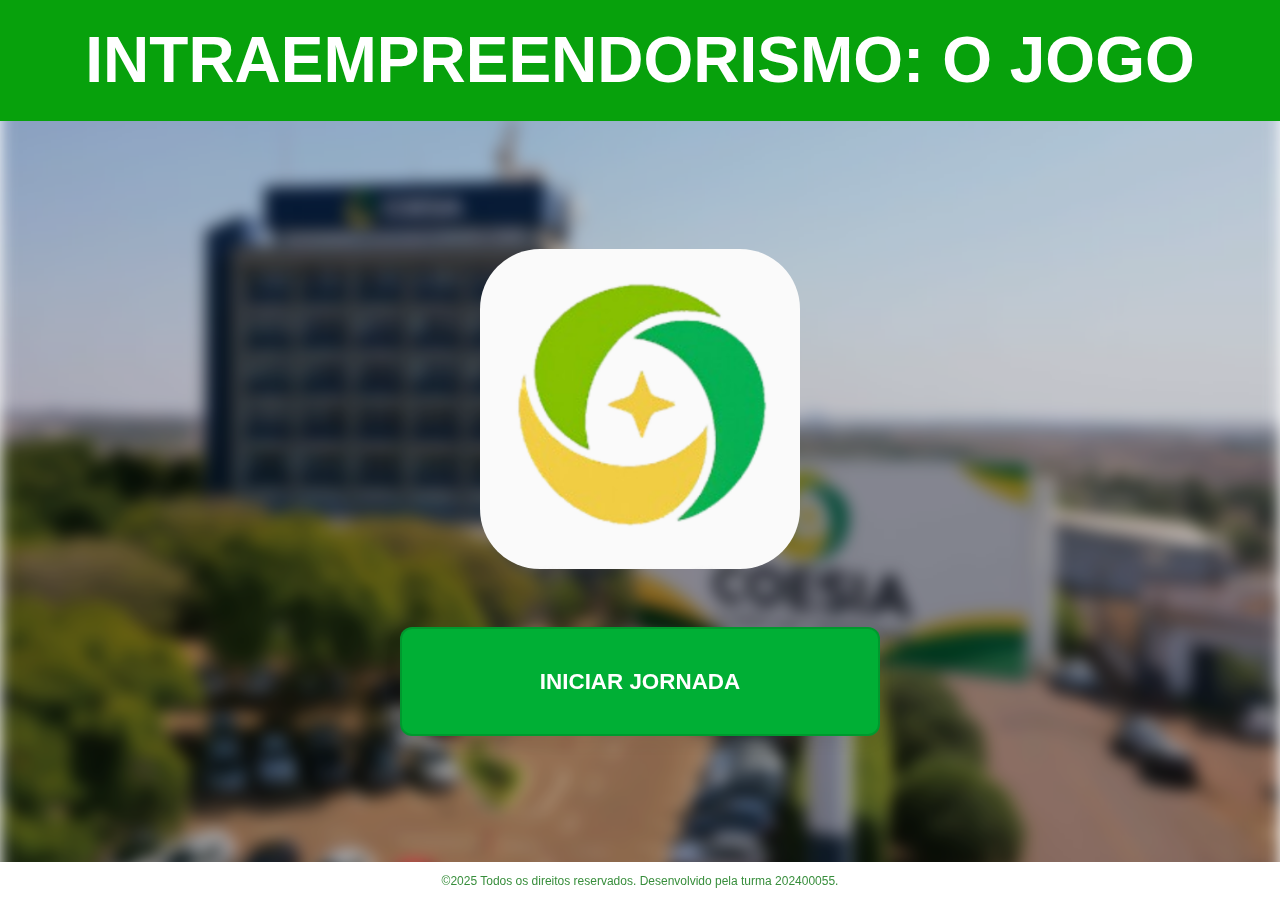
<file: index.html>
<!DOCTYPE html>
<html lang="pt-BR">
<head>
    <meta charset="UTF-8">
    <meta name="viewport" content="width=device-width, initial-scale=1.0, maximum-scale=1.0, user-scalable=no">
    <title>INÍCIO</title>
    <style>
        * {
            box-sizing: border-box;
            margin: 0;
            padding: 0;
        }
        
        body {
            font-family: Verdana, Geneva, Tahoma, sans-serif;
            background-color: #ffffff;
            color: #000000;
            display: flex;
            flex-direction: column;
            min-height: 100vh;
            overflow-x: hidden;
            padding: 0;
            margin: 0;
            width: 100%;
        }
        
        header {
            background-color: #07a10c; 
            color: white;
            padding: 15px 0;
            text-align: center;
            font-size: clamp(18px, 5vw, 32px); /* Título responsivo */
            font-weight: bold;
            width: 100%;
        }
        
        main {
            position: relative;
            display: flex;
            flex-direction: column;
            justify-content: center; /* centraliza verticalmente */
            align-items: center;     /* centraliza horizontalmente */
            text-align: center;
            flex: 1;
            padding: 20px;
            width: 100%;
        }
        
        main::before {
            content: "";
            position: fixed;
            top: 0;
            left: 0;
            width: 100%;
            height: 100%; 
            background-image: url('fundo.jpg'); 
            background-size: cover;
            background-position: center;
            filter: blur(8px) brightness(85%); 
            z-index: -1;
        }
        
        .logo-container {
            display: flex;
            justify-content: center;
            align-items: center;
            margin: 20px 0;
            width: 100%;
        }
        
        .logo-container img {
            border-radius: 60px;
            max-width: min(60%, 300px); /* Não ultrapassará 300px, mas em telas pequenas será 60% */
            height: auto;
            width: auto;
        }
        
        .buttons-row {
            display: flex;
            justify-content: center;
            width: 100%;
            z-index: 1;
            margin-top: 20px;
        }

        /* garante que o container do botão ocupe a largura disponível e centralize seu conteúdo */
        .button-container3 {
            display: flex;
            justify-content: center;
            align-items: center;
            width: 100%;
            max-width: 900px; /* evita que o botão fique enorme em telas super largas */
            margin: 0 auto;
            padding: 0 16px;
        }
        
        /* botão agora usa clamp para escalar entre tamanhos */
        .button-container3 button {
            width: clamp(260px, 18vw, 420px); /* aumenta em desktops, reduz em mobiles */
            height: clamp(72px, 7.5vw, 110px);
            padding: 0 18px;
            font-size: clamp(1.1rem, 2vw, 1.6rem);
            font-family: Verdana, Geneva, Tahoma, sans-serif;
            color: #ffffff;
            background-color: #00af35;
            border: 2px solid rgba(0,0,0,0.12);
            border-radius: 12px;
            cursor: pointer;
            transition: all 0.15s ease;
            box-shadow: 0 6px 18px rgba(0,0,0,0.06);
            display: inline-flex;
            justify-content: center;
            align-items: center;
        }
        
        .button-container3 button a {
            text-decoration: none;
            color: inherit; 
            display: flex;
            justify-content: center;
            align-items: center;
            width: 100%;
            height: 100%;
            font-weight: bold;
        }
        
        .button-container3 button:hover {
            background-color: #00b30f;
            border-color: rgba(46,112,49,0.22);
            transform: scale(1.04);
        }
        
        footer {
            background-color: #ffffff;
            color: #388e3c; 
            text-align: center;
            padding: 12px 5px;
            font-size: 12px;
            width: 100%;
        }
        
        /* Responsividade para dispositivos móveis */
        @media (max-width: 768px) {
            header {
                font-size: clamp(16px, 6vw, 24px);
                padding: 12px 0;
            }
            
            .logo-container img {
                max-width: 70%;
            }
            
            .button-container3 button {
                width: clamp(220px, 40vw, 300px);
                height: 70px;
                font-size: 1.1rem;
            }
        }
        
        @media (max-width: 480px) {
            header {
                font-size: clamp(14px, 7vw, 20px);
                padding: 10px 0;
            }
            
            .logo-container img {
                max-width: 80%;
            }
            
            .button-container3 button {
                width: clamp(200px, 70vw, 260px);
                height: 60px;
                font-size: 1rem;
            }
            
            footer {
                font-size: 11px;
                padding: 10px 5px;
            }
        }

        /* ajuste opcional para telas grandes — garante presença visual mais forte em desktop */
        @media (min-width: 1200px) {
            .button-container3 button {
                width: 420px;
                height: 110px;
                font-size: 1.6rem;
            }
        }
        /* remove overflow horizontal indesejado em mobile/desktop */
html, body {
  max-width: 100vw;
  overflow-x: hidden;
  box-sizing: border-box;
}

/* garante que o título quebre e não force largura além da viewport */
header h1 {
  margin: 0;
  padding: 12px 6vw;           /* mantém o header com um padding responsivo */
  word-break: break-word;
  white-space: normal;
  line-height: 1.05;
}

/* centraliza o logo de forma confiável */
.logo-container {
  display: flex;
  justify-content: center;
  align-items: center;
  margin: 20px 0;
  padding: 0 6vw;
  width: 100%;
}
.logo-container img {
  display: block;
  margin: 0 auto;
  max-width: min(70%, 320px); /* controla tamanho sem extrapolar */
  height: auto;
}

/* container do botão: ocupa largura total, com padding responsivo */
.button-container3 {
  display: flex;
  justify-content: center;
  align-items: center;
  width: 100%;
  padding: 0 6vw;        /* garante folga igual dos dois lados */
  margin: 18px auto;
  max-width: 900px;
  box-sizing: border-box;
}

/* botão agora preenche o container até um máximo — evita sobras laterais estranhas */
.button-container3 button {
  width: 100%;
  max-width: clamp(260px, 42vw, 480px); /* em telas grandes fica maior, em pequenas encolhe */
  height: clamp(64px, 8.5vw, 110px);
  padding: 0 18px;
  font-size: clamp(1rem, 2vw, 1.4rem);
  display: inline-flex;
  justify-content: center;
  align-items: center;
}

/* footer: garante largura total e padding responsivo */
footer {
  width: 100%;
  box-sizing: border-box;
  padding: 12px 6vw;
}

/* se for necessário evitar que o fundo fixo cause scroll estranho, troque fixed por absolute */
/* main::before {
   position: absolute;  <-- descomente essa linha e comente a "position: fixed" original se notar barras de rolagem indesejadas
} */

/* pequenos ajustes para telas muito pequenas */
@media (max-width: 480px) {
  .button-container3 { padding: 0 4vw; }
  header h1 { padding: 10px 4vw; font-size: clamp(14px, 7vw, 20px); }
}

    </style>
</head>
<body>
    <header>
        <h1>INTRAEMPREENDORISMO: O JOGO</h1>
    </header>
    <main>
        <div class="logo-container">
            <img src="imgs/intro/logo.png" alt="Imagem Inicial">
        </div>
        <div class="buttons-row">
            <div class="button-container3">
                <button><a href="intro.html">INICIAR JORNADA</a></button>
            </div>
        </div>
    </main>
    <footer>
        <p>&copy;2025 Todos os direitos reservados. Desenvolvido pela turma 202400055.</p>
    </footer>
</body>
</html>
</file>
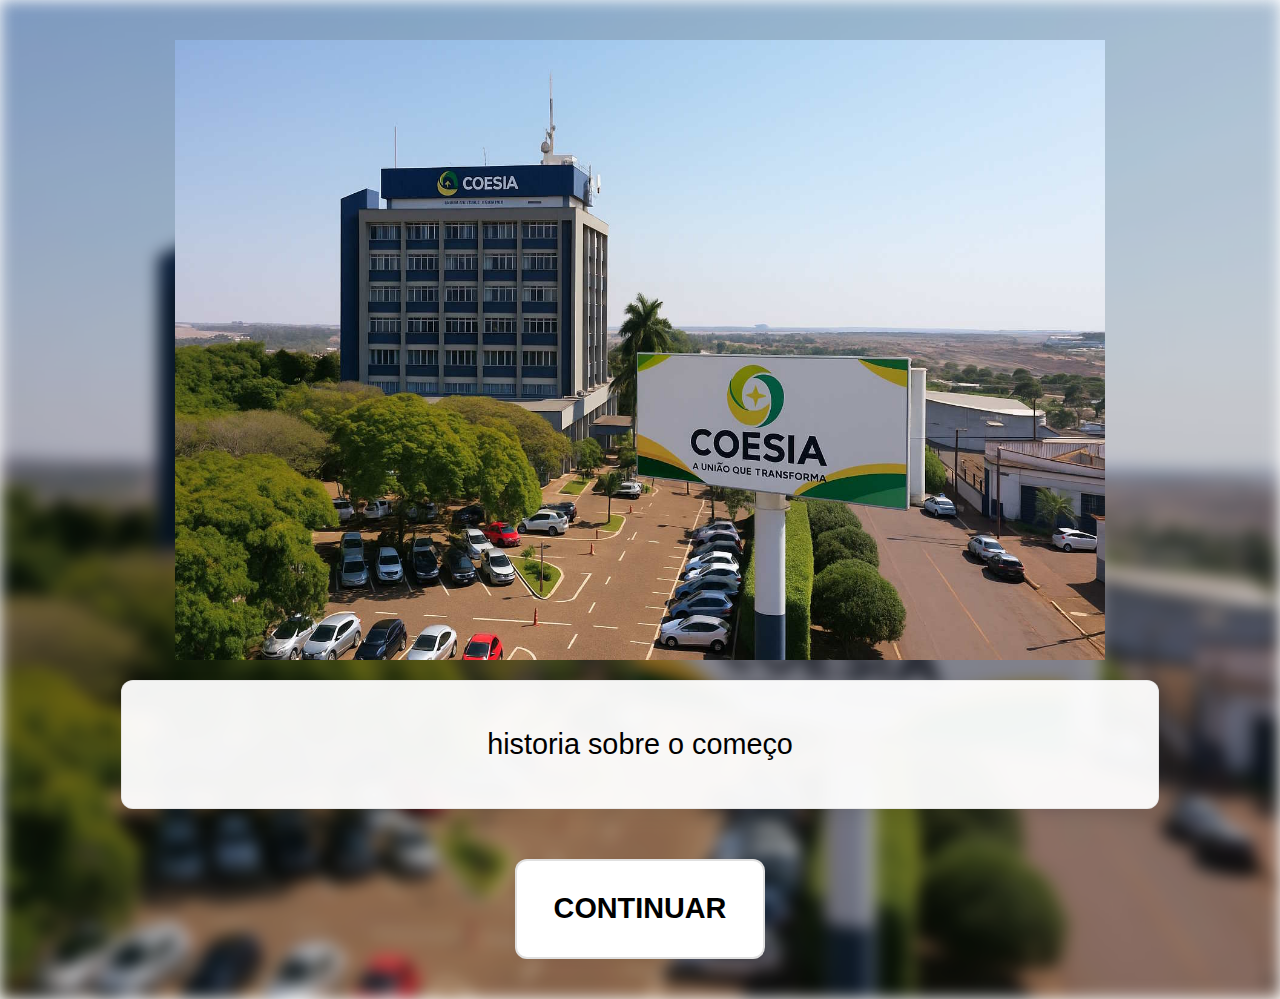
<file: intro.html>
<!DOCTYPE html>
<html lang="pt-BR">
<head>
    <meta charset="UTF-8">
    <meta name="viewport" content="width=device-width, initial-scale=1.0">
    <title>INTRO</title>
    <link rel="stylesheet" href="style.css">
</head>
<body>
    <main>

        <div style="text-align: center;">
            <img src="fundo.jpg" alt="ok" height="70%" width="75%">
        </div>


        <div class="baloon">
            <p style="font-size: 120%;">historia sobre o começo</b></p>
        </div>

  
        <div class="buttons-row">
            <div class="button-container2">
             <button style="font-size: 180%;" onclick="window.location.href='intro2.html'"><b>CONTINUAR</b></button>
            </div>
        </div>


    </main>
</body>
</html>
</file>
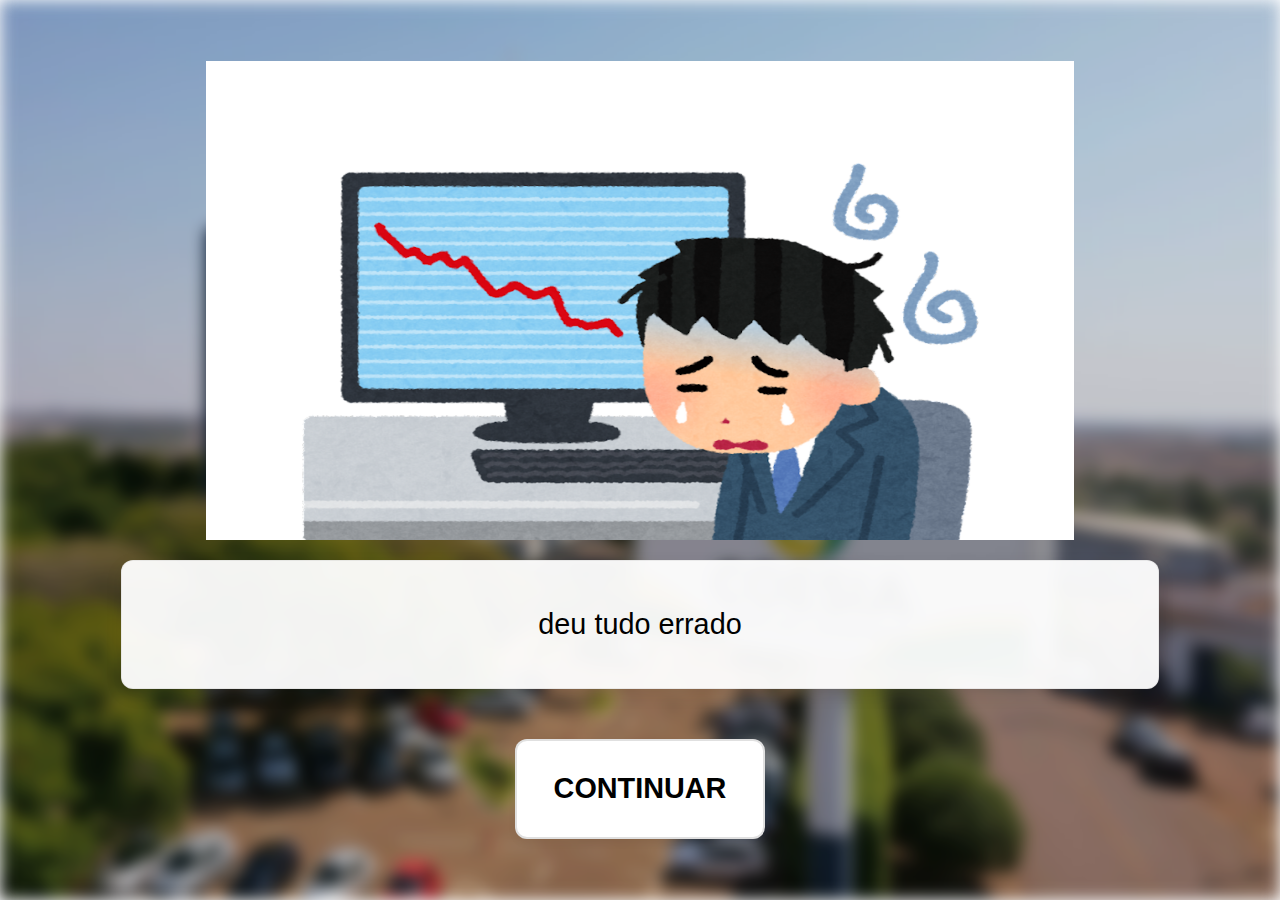
<file: intro2.html>
<!DOCTYPE html>
<html lang="pt-BR">
<head>
    <meta charset="UTF-8">
    <meta name="viewport" content="width=device-width, initial-scale=1.0">
    <title>INTRO</title>
    <link rel="stylesheet" href="style.css">
</head>
<body>
    <main>
     
        <div style="text-align: center;">
            <img src="imgs/intro/intro2.png" alt="sigma" height="70%" width="70%">
        </div>

       
        <div class="baloon">
            <p style="font-size: 120%;">deu tudo errado</p>
        </div>

      
        <div class="buttons-row">
                <div class="button-container2">
                <button style="font-size: 180%;" onclick="window.location.href='pag1.html'"><b>CONTINUAR</b></button>
                </div>
        </div>


    </main>
</body>
</html>
</file>
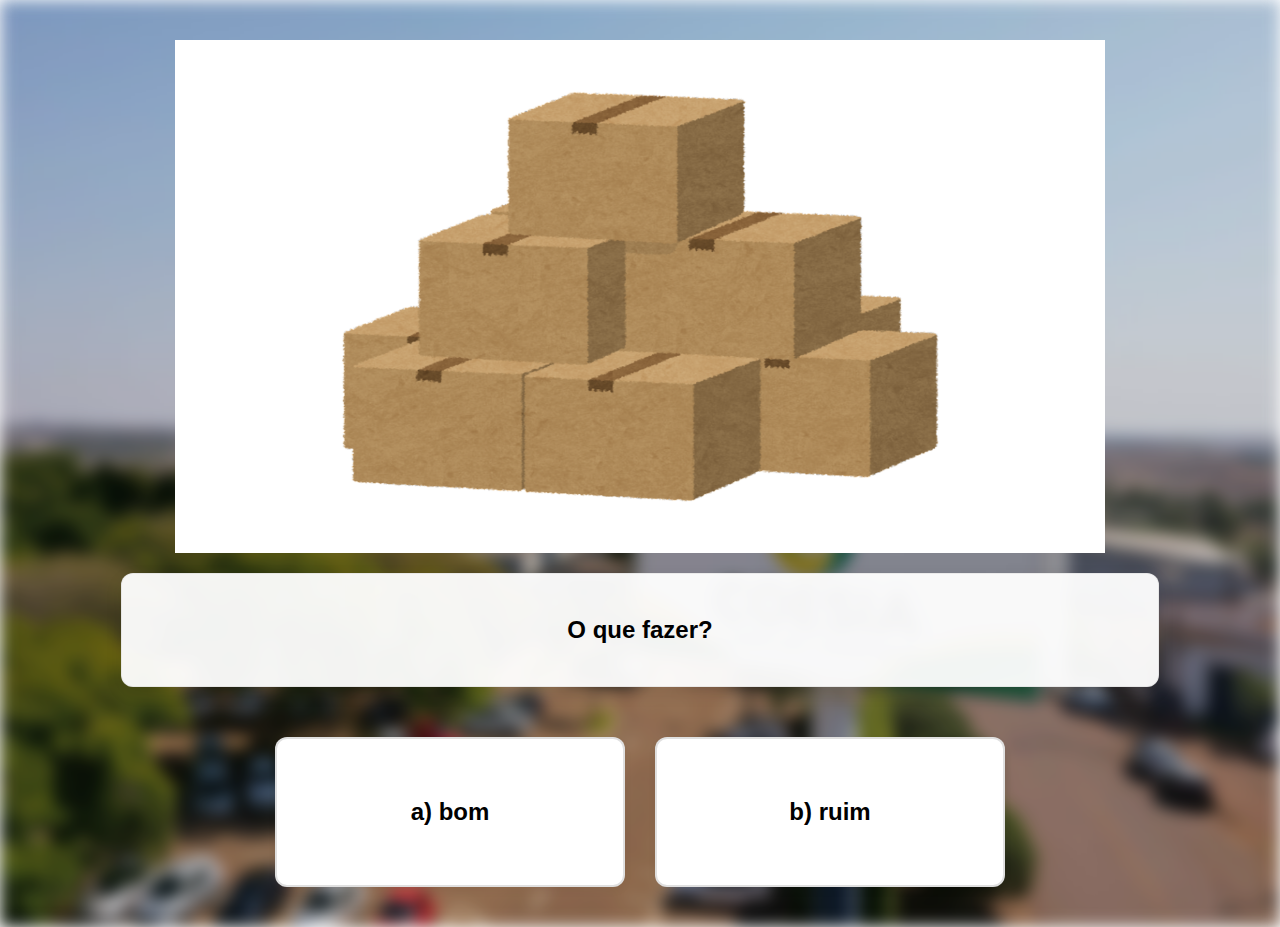
<file: pag1.html>
<!DOCTYPE html>
<html lang="pt-BR">
<head>
    <meta charset="UTF-8">
    <meta name="viewport" content="width=device-width, initial-scale=1.0">
    <title>PROBLEMA 1</title>
    <link rel="stylesheet" href="style.css">
</head>
<body>
    <main>
        <div style="text-align: center;">
            <img src="imgs/problemas/pb1.png" alt="desafio" height="70%" width="75%">
        </div>
        <div class="baloon">
            <p><b>O que fazer?</b></p>
        </div>

        <div class="buttons-row">
            <div class="button-container">
                <button><a href="rotas/bom/pag2b.html">a) bom</a></button>
            </div>
            <div class="button-container">
                <button><a href="rotas/ruim/pag1r.html">b) ruim</a></button>
            </div>
        </div>
    </main>
</body>
</html>
</file>
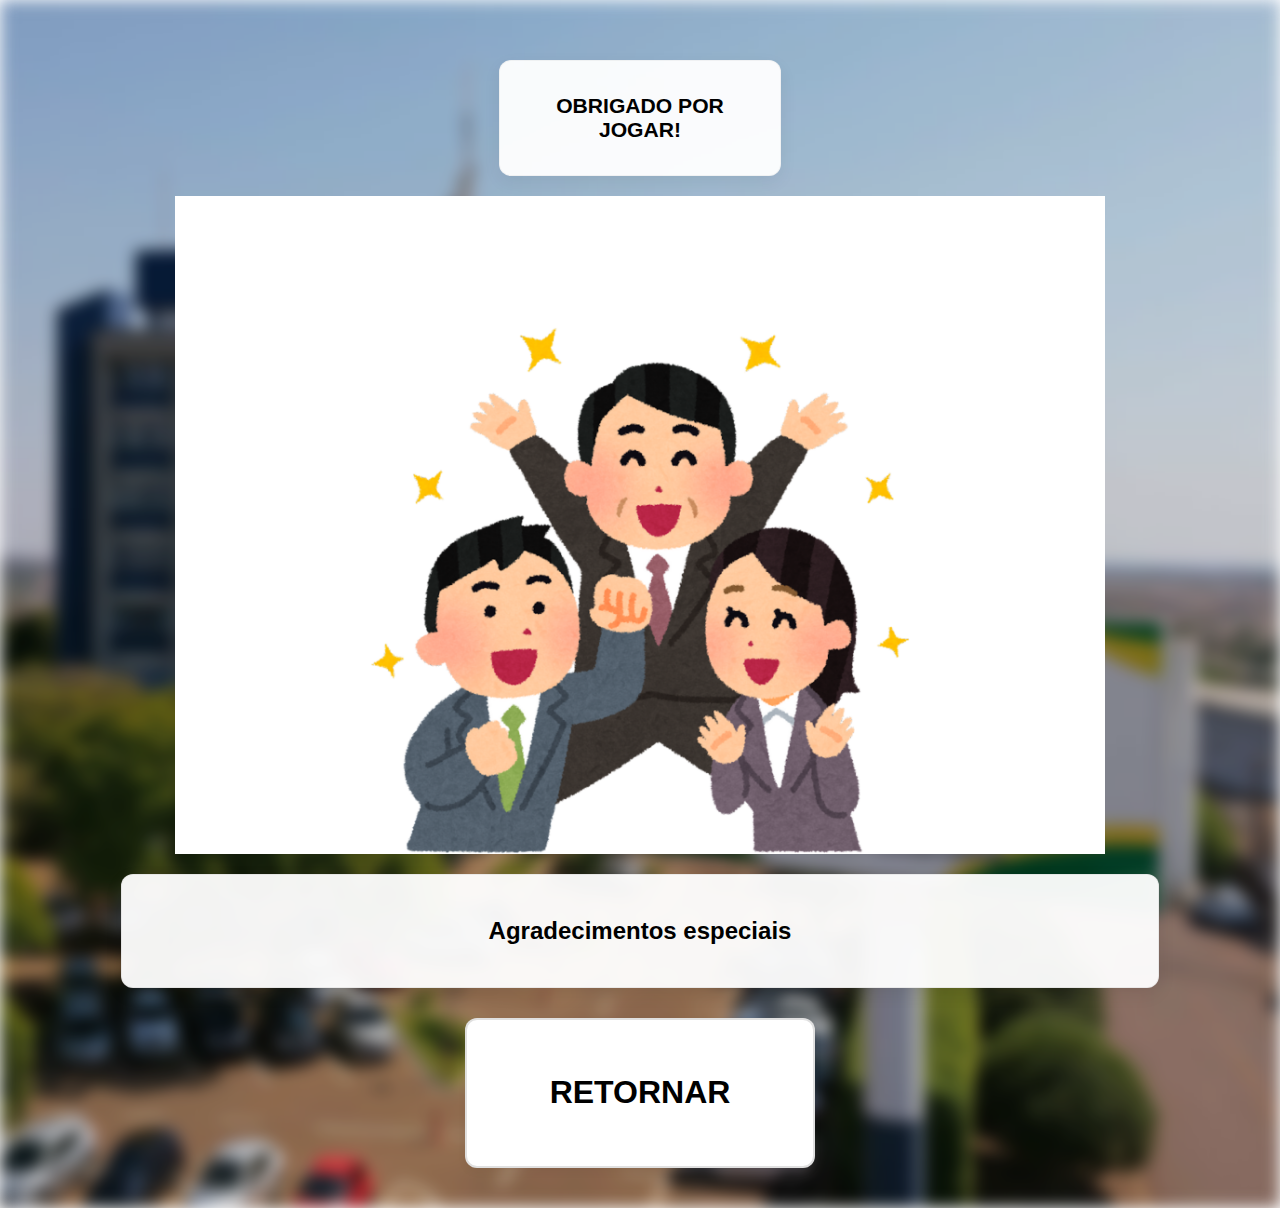
<file: rotas/final.html>
<!DOCTYPE html>
<html lang="pt-BR">
<head>
    <meta charset="UTF-8">
    <meta name="viewport" content="width=device-width, initial-scale=1.0">
    <title>FINAL</title>
    <link rel="stylesheet" href="../style.css">
</head>
<body>
    <main>
        <div class="baloonq">
            <p style="font-size: 120%;"><b>OBRIGADO POR JOGAR!</span></p>
        </div>
        <div style="text-align: center;">
            <img src="../imgs/problemas/finais/final.png" alt="fotodesafios" height="70%" width="75%">
        </div>
        <div class="baloon">
            <p>Agradecimentos especiais</p>
        </div>

        <div class="buttons-row">
        <div class="button-container">
            <button style="font-size: 200%;"><a href="../index.html">RETORNAR</a></button>
        </div>
        </div>

    </main>
</body>
</html>
</file>
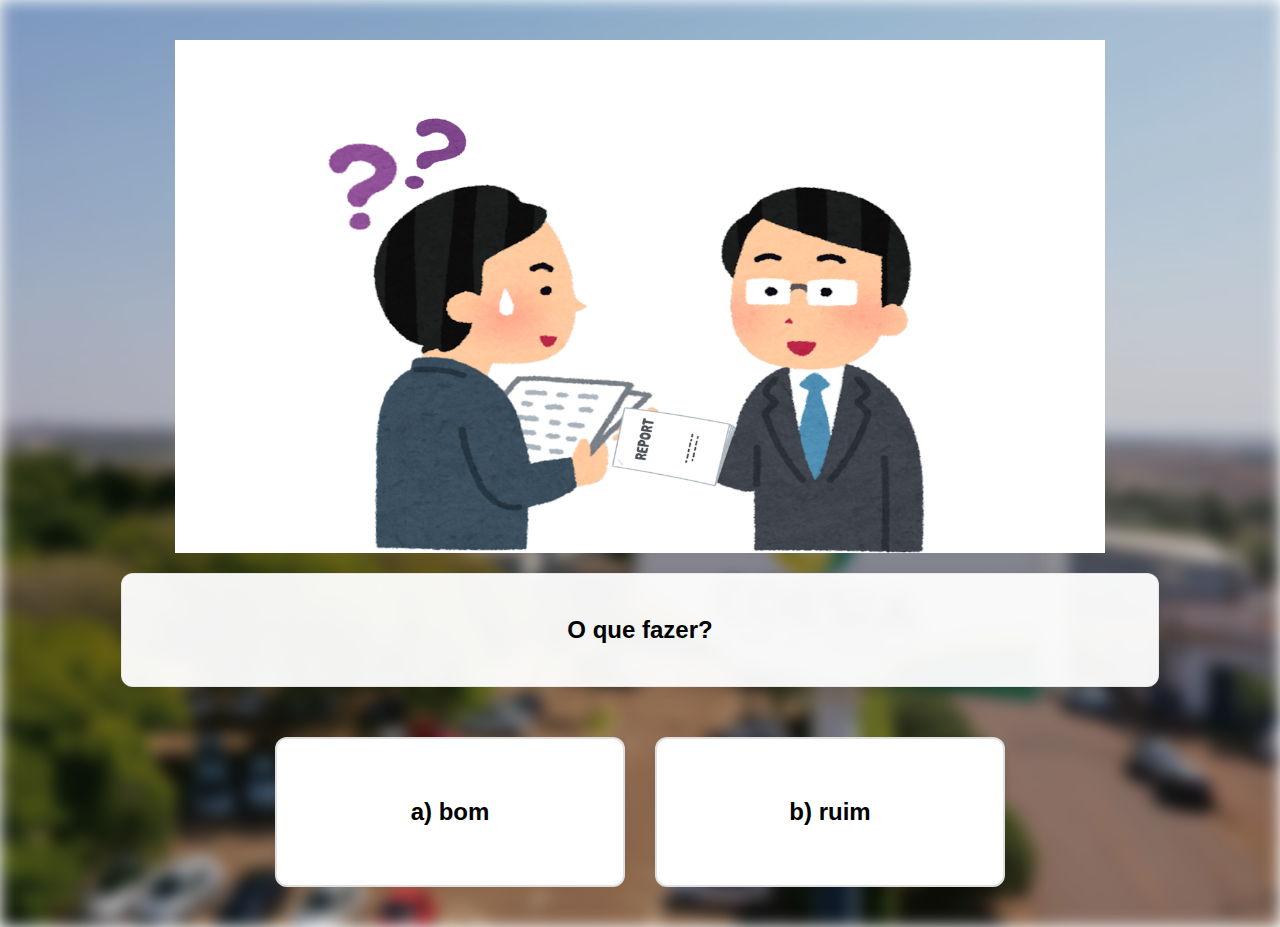
<file: rotas/bom/pag2b.html>
<!DOCTYPE html>
<html lang="pt-BR">
<head>
    <meta charset="UTF-8">
    <meta name="viewport" content="width=device-width, initial-scale=1.0">
    <title>PROBLEMA 2</title>
    <link rel="stylesheet" href="../../style.css">
</head>
<body>
    <main>
        <div style="text-align: center;">
            <img src="../../imgs/problemas/pb2.png" alt="desafio" height="70%" width="75%">
        </div>
        <div class="baloon">
            <p><b>O que fazer?</b></p>
        </div>

        <div class="buttons-row">
            <div class="button-container">
                <button><a href="../bom/pag3b.html">a) bom</a></button>
            </div>
            <div class="button-container">
                <button><a href="../ruim/pag2r.html">b) ruim</a></button>
            </div>
        </div>
    </main>
</body>
</html>
</file>
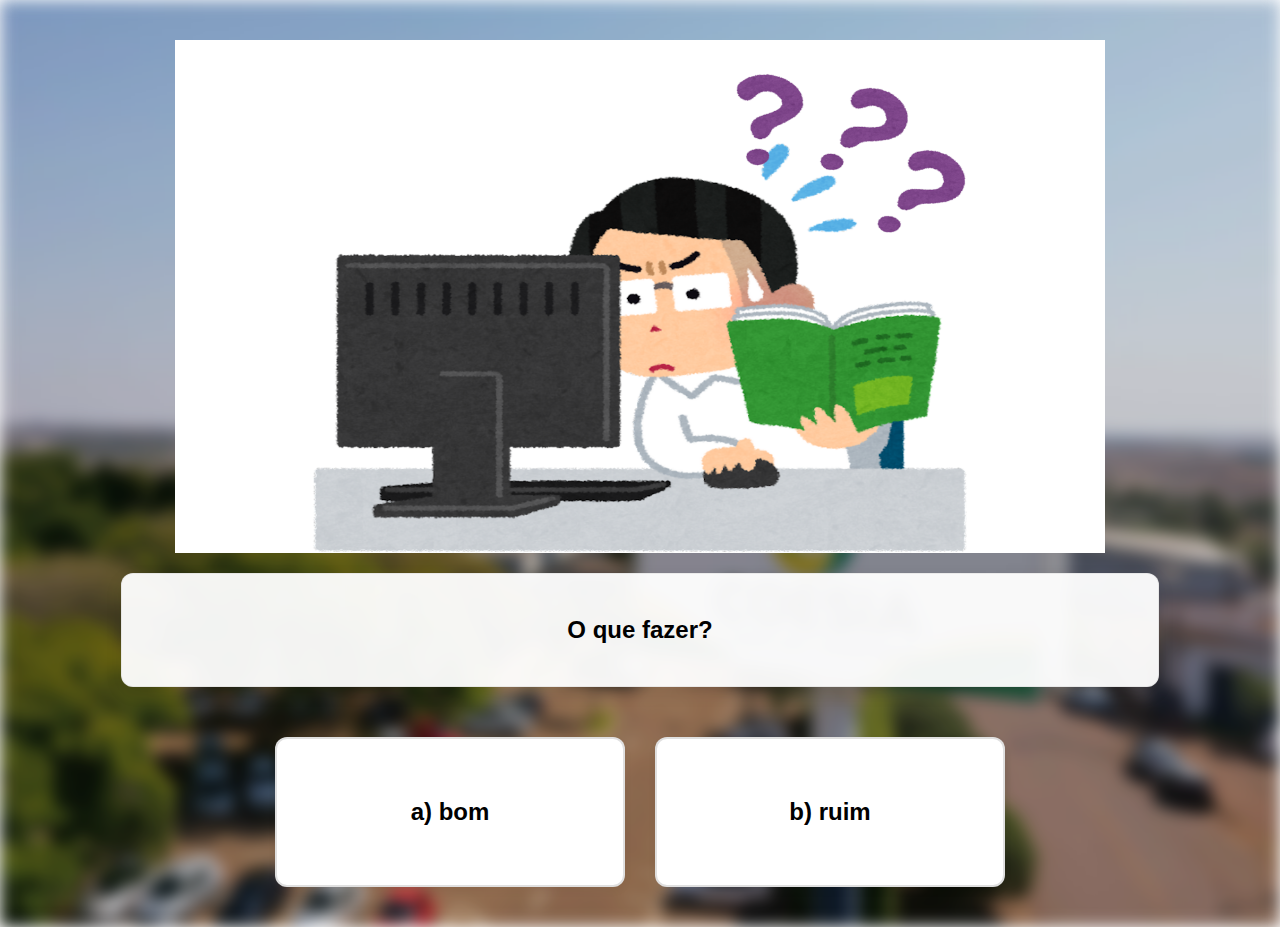
<file: rotas/bom/pag3b.html>
<!DOCTYPE html>
<html lang="pt-BR">
<head>
    <meta charset="UTF-8">
    <meta name="viewport" content="width=device-width, initial-scale=1.0">
    <title>PROBLEMA 2</title>
    <link rel="stylesheet" href="../../style.css">
</head>
<body>
    <main>
        <div style="text-align: center;">
            <img src="../../imgs/problemas/pb3.png" alt="desafio" height="70%" width="75%">
        </div>
        <div class="baloon">
            <p><b>O que fazer?</b></p>
        </div>

        <div class="buttons-row">
            <div class="button-container">
                <button><a href="../bom/pag4b.html">a) bom</a></button>
            </div>
            <div class="button-container">
                <button><a href="../ruim/pag3r.html">b) ruim</a></button>
            </div>
        </div>
    </main>
</body>
</html>
</file>
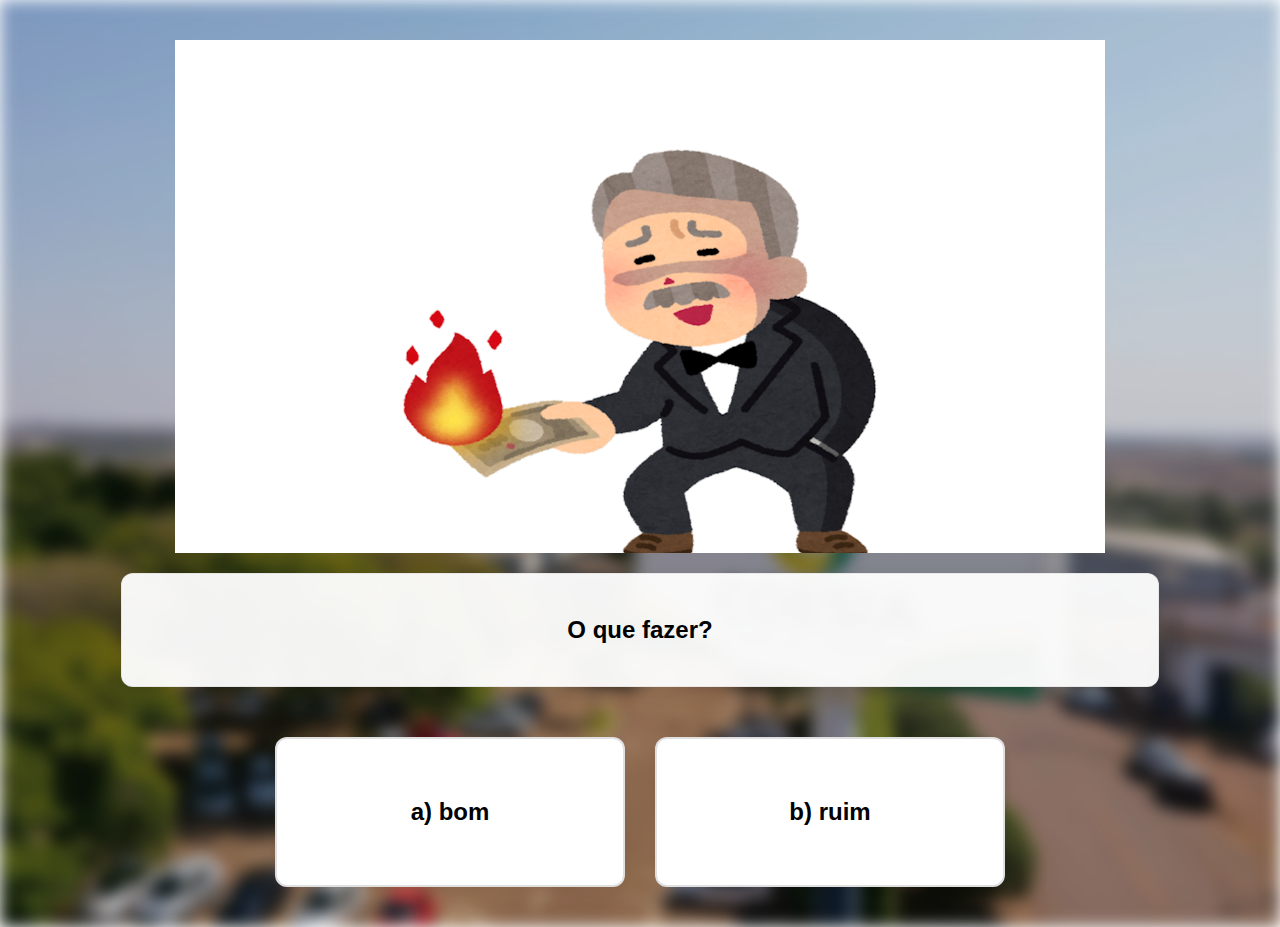
<file: rotas/bom/pag4b.html>
<!DOCTYPE html>
<html lang="pt-BR">
<head>
    <meta charset="UTF-8">
    <meta name="viewport" content="width=device-width, initial-scale=1.0">
    <title>PROBLEMA 2</title>
    <link rel="stylesheet" href="../../style.css">
</head>
<body>
    <main>
        <div style="text-align: center;">
            <img src="../../imgs/problemas/pb4.png" alt="desafio" height="70%" width="75%">
        </div>
        <div class="baloon">
            <p><b>O que fazer?</b></p>
        </div>

        <div class="buttons-row">
            <div class="button-container">
                <button><a href="../final.html">a) bom</a></button>
            </div>
            <div class="button-container">
                <button><a href="../ruim/pag4r.html">b) ruim</a></button>
            </div>
        </div>
    </main>
</body>
</html>
</file>
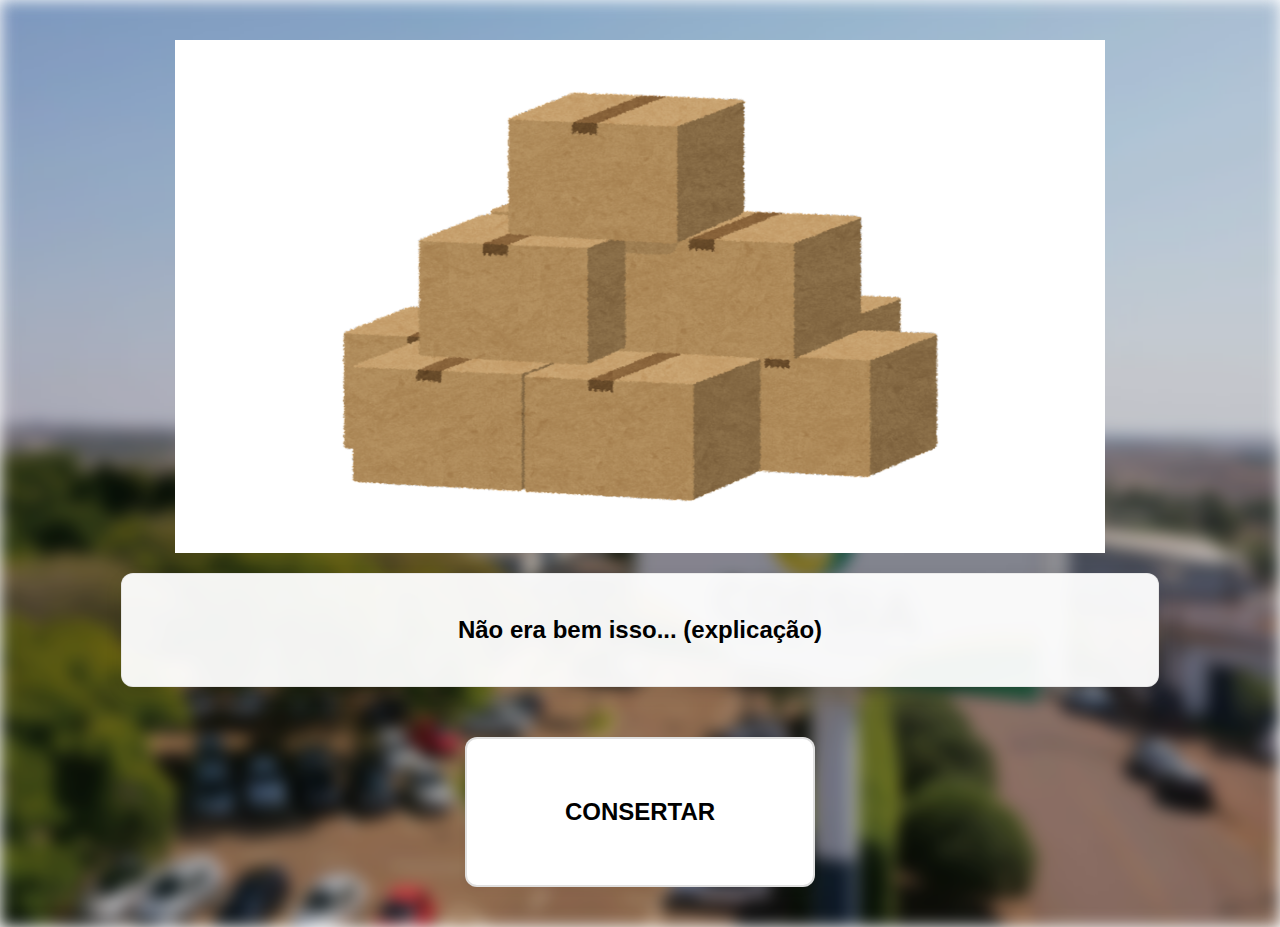
<file: rotas/ruim/pag1r.html>
<!DOCTYPE html>
<html lang="pt-BR">
<head>
    <meta charset="UTF-8">
    <meta name="viewport" content="width=device-width, initial-scale=1.0">
    <title>PROBLEMA 2</title>
    <link rel="stylesheet" href="../../style.css">
</head>
<body>
    <main>
        <div style="text-align: center;">
            <img src="../../imgs/problemas/pb1.png" alt="desafio" height="70%" width="75%">
        </div>
        <div class="baloon">
            <p><b>Não era bem isso... (explicação)</b></p>
        </div>

        <div class="buttons-row">
            <div class="button-container">
                <button><a href="../../pag1.html">CONSERTAR</a></button>
            </div>

        </div>
    </main>
</body>
</html>
</file>
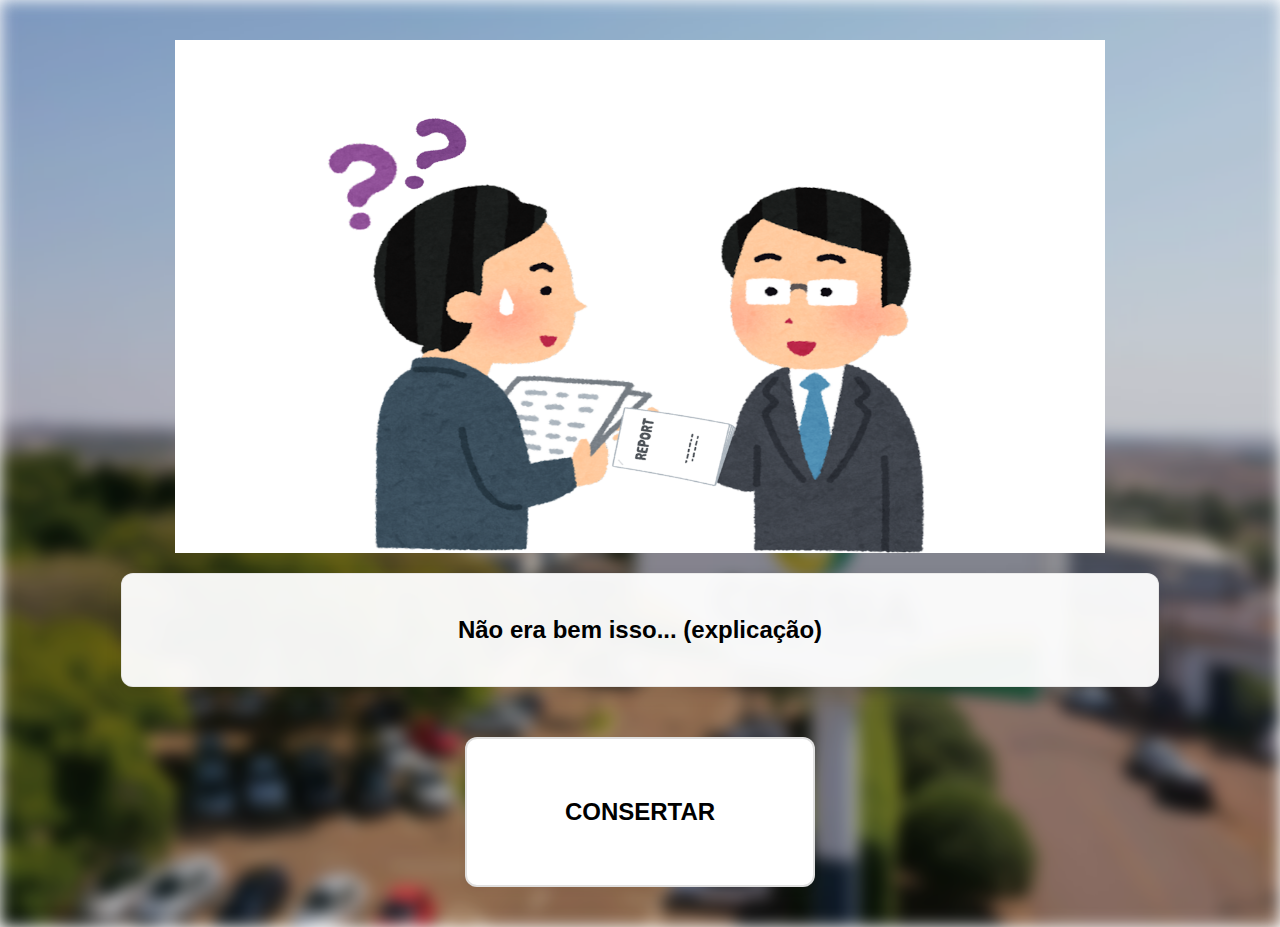
<file: rotas/ruim/pag2r.html>
<!DOCTYPE html>
<html lang="pt-BR">
<head>
    <meta charset="UTF-8">
    <meta name="viewport" content="width=device-width, initial-scale=1.0">
    <title>PROBLEMA 2</title>
    <link rel="stylesheet" href="../../style.css">
</head>
<body>
    <main>
        <div style="text-align: center;">
            <img src="../../imgs/problemas/pb2.png" alt="desafio" height="70%" width="75%">
        </div>
        <div class="baloon">
            <p><b>Não era bem isso... (explicação)</b></p>
        </div>

        <div class="buttons-row">
            <div class="button-container">
                <button><a href="../bom/pag2b.html">CONSERTAR</a></button>
            </div>

        </div>
    </main>
</body>
</html>
</file>
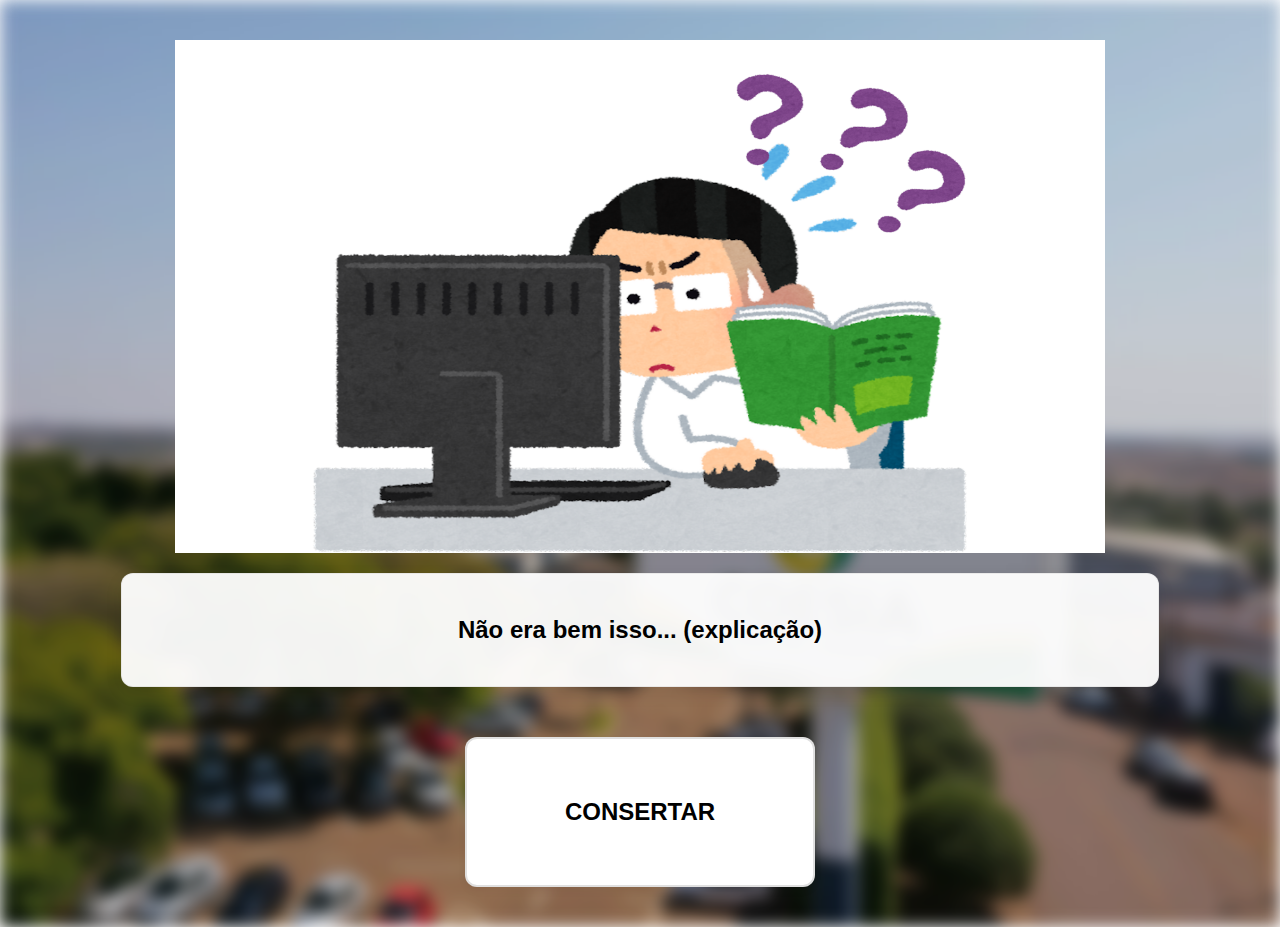
<file: rotas/ruim/pag3r.html>
<!DOCTYPE html>
<html lang="pt-BR">
<head>
    <meta charset="UTF-8">
    <meta name="viewport" content="width=device-width, initial-scale=1.0">
    <title>PROBLEMA 2</title>
    <link rel="stylesheet" href="../../style.css">
</head>
<body>
    <main>
        <div style="text-align: center;">
            <img src="../../imgs/problemas/pb3.png" alt="desafio" height="70%" width="75%">
        </div>
        <div class="baloon">
            <p><b>Não era bem isso... (explicação)</b></p>
        </div>

        <div class="buttons-row">
            <div class="button-container">
                <button><a href="../bom/pag3b.html">CONSERTAR</a></button>
            </div>

        </div>
    </main>
</body>
</html>
</file>
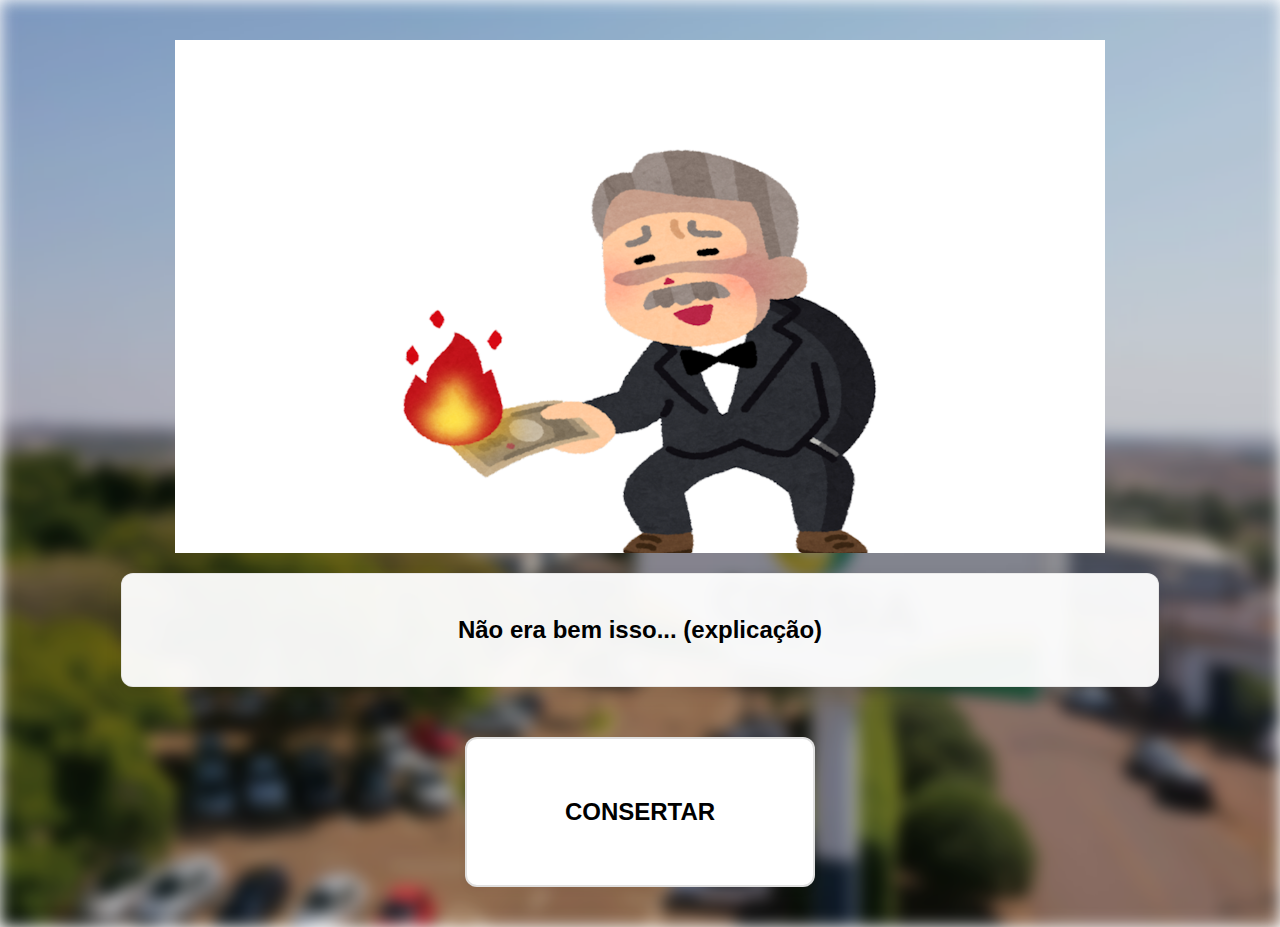
<file: rotas/ruim/pag4r.html>
<!DOCTYPE html>
<html lang="pt-BR">
<head>
    <meta charset="UTF-8">
    <meta name="viewport" content="width=device-width, initial-scale=1.0">
    <title>PROBLEMA 2</title>
    <link rel="stylesheet" href="../../style.css">
</head>
<body>
    <main>
        <div style="text-align: center;">
            <img src="../../imgs/problemas/pb4.png" alt="desafio" height="70%" width="75%">
        </div>
        <div class="baloon">
            <p><b>Não era bem isso... (explicação)</b></p>
        </div>

        <div class="buttons-row">
            <div class="button-container">
                <button><a href="../bom/pag4b.html">CONSERTAR</a></button>
            </div>

        </div>
    </main>
</body>
</html>
</file>
<file: style.css>
/* style do resto do código (não precisava, mas como esse projeto é uma "cópia" do jogo original, então vou deixar assim pra economizar tempo) */


header {
    background-color: #07a10c; 
    color: white;
    padding: 15px 0 25px 0;
    text-align: center;
    font-size: 24px;
    font-weight: bold;
}

footer {
    background-color: #ffffff;
    color: #388e3c; 
    text-align: center;
    padding: 12px 0;
    font-size: 14px;
    margin-top: auto; /* garante que cole no final */
}

body {
    background-color: #ffffff;
    color: #000000; /* texto padrão preto */
    margin: 0;
    padding: 0;
    font-family: Verdana, Geneva, Tahoma, sans-serif;
    display: flex;
    flex-direction: column;
    min-height: 100vh;
}


main::before {
    content: "";
    position: absolute;
    top: 0;
    left: 0;
    width: 100%;
    height: 100%; 
    background-image: url('fundo.jpg'); 
    background-size: cover;
    background-position: center;
    filter: blur(8px) brightness(85%); 
    z-index: -1;
}

/* Corpo principal */
main {
    position: relative;
    display: flex;
    flex-direction: column;
    justify-content: center;
    align-items: center;
    text-align: center;
    flex: 1;
    padding: 40px 20px; /* espaço interno para não colar nas bordas pq eu n sei '-' */
}

.baloon {
    background-color: rgba(255, 255, 255, 0.95);
    font-size: 1.5rem;
    color: #000000;
    font-family: Verdana, Geneva, Tahoma, sans-serif;
    margin: 20px auto;
    padding: 18px 22px;
    border-radius: 12px;
    width: 80%;
    text-align: center;
    z-index: 1;
    box-shadow: 0 6px 18px rgba(0,0,0,0.08);
    border: 1px solid rgba(0,0,0,0.06);
}

/* menor aq */
.baloonq {
    background-color: rgba(255, 255, 255, 0.95);
    font-size: 1.1rem;
    color: #000000;
    font-family: Verdana, Geneva, Tahoma, sans-serif;
    margin: 20px auto;
    padding: 12px 16px;
    border-radius: 12px;
    width: 20%;
    text-align: center;
    z-index: 1;
    box-shadow: 0 6px 18px rgba(0,0,0,0.06);
    border: 1px solid rgba(0,0,0,0.04);
}

/* container principal main das coisas etc */
.buttons-row {
    display: flex;
    justify-content: center;
    gap: 30px;
    margin-top: 30px;
    width: 100%;
    z-index: 1;
}

/* botões que eu sei que é desnecessário ter 3 tipos quase iguais */
.buttons-row .button-container button {
    width: 350px;
    height: 150px;
    padding: 0;
    font-size: 1.5rem;
    font-family: Verdana, Geneva, Tahoma, sans-serif;
    color: #000000;
    background-color: #ffffff;
    border: 2px solid rgba(0,0,0,0.12);
    border-radius: 12px;
    cursor: pointer;
    transition: all 0.15s ease;
    box-shadow: 0 4px 10px rgba(0,0,0,0.04);
    display: flex;
    justify-content: center;
    align-items: center;
}

.buttons-row .button-container2 button {
    width: 250px;
    height: 100px;
    padding: 0;
    font-size: 1.5rem;
    font-family: Verdana, Geneva, Tahoma, sans-serif;
    color: #000000;
    background-color: #ffffff;
    border: 2px solid rgba(0,0,0,0.12);
    border-radius: 12px;
    cursor: pointer;
    transition: all 0.15s ease;
    box-shadow: 0 4px 10px rgba(0,0,0,0.04);
    display: flex;
    justify-content: center;
    align-items: center;
}

.buttons-row .button-container3 button {
    width: 250px;
    height: 100px;
    padding: 0;
    font-size: 1.5rem;
    font-family: Verdana, Geneva, Tahoma, sans-serif;
    color: #ffffff;
    background-color: #00af35;
    border: 2px solid rgba(0,0,0,0.12);
    border-radius: 12px;
    cursor: pointer;
    transition: all 0.15s ease;
    box-shadow: 0 4px 10px rgba(0,0,0,0.04);
    display: flex;
    justify-content: center;
    align-items: center;
}


/* hover */
.buttons-row .button-container button:hover {
    background-color: #e8f5e9; 
    border-color: rgba(46,112,49,0.22);
    transform: scale(1.05);
}

.buttons-row .button-container2 button:hover {
    background-color: #e8f5e9;
    border-color: rgba(46,112,49,0.22);
    transform: scale(1.05);
}

.buttons-row .button-container3 button:hover {
    background-color: #00b30f;
    border-color: rgba(46,112,49,0.22);
    transform: scale(1.05);
}



.buttons-row .button-container button a {
    text-decoration: none;
    color: inherit; 
    display: flex;
    justify-content: center;
    align-items: center;
    width: 150%;
    height: 150%;
    font-weight: bold;
}


.buttons-row .button-container2 button a {
    text-decoration: none;
    color: inherit; 
    display: flex;
    justify-content: center;
    align-items: center;
    width: 150%;
    height: 150%;
    font-weight: bold;
}

.buttons-row .button-container3 button a {
    text-decoration: none;
    color: inherit; 
    display: flex;
    justify-content: center;
    align-items: center;
    width: 150%;
    height: 150%;
    font-weight: bold;
}



@media (max-width: 768px) {
    main::before {
        height: 100vh;
    }

    body {
        font-size: 14px;
    }

    header {
        font-size: 20px;
        padding: 8px 0;
    }

    img {
        width: 90%;
        height: auto;
        margin-bottom: 20px;
    }

    .baloon {
        font-size: 1rem;
        width: 92%;
        padding: 12px 14px;
    }

    .baloonq {
        width: 40%;
        font-size: 0.95rem;
        padding: 10px 12px;
    }

    .buttons-row {
        flex-direction: column;
        gap: 15px;
        align-items: center;
    }

    .buttons-row .button-container button {
        width: 220px;
        height: 220px;
        font-size: 1.2rem;
    }
}

/* Adicione estas regras no final do arquivo */

/* Melhorias de responsividade para mobile */
@media (max-width: 480px) {
    header {
        padding: 12px 0;
        font-size: 18px;
    }
    
    main {
        padding: 20px 10px;
    }
    
    .baloon {
        font-size: 1rem;
        width: 90%;
        padding: 12px;
        margin: 15px auto;
    }
    
    .baloonq {
        width: 70%;
        font-size: 0.9rem;
        padding: 10px;
    }
    
    .buttons-row {
        flex-direction: column;
        gap: 15px;
    }
    
    .buttons-row .button-container button,
    .buttons-row .button-container2 button,
    .buttons-row .button-container3 button {
        width: 280px;
        height: 80px;
        font-size: 1.2rem;
    }
    
    img {
        max-width: 95%;
        height: auto;
    }
}

/* Melhorias para tablets */
@media (max-width: 1024px) and (min-width: 769px) {
    .buttons-row {
        flex-wrap: wrap;
        justify-content: center;
    }
    
    .buttons-row .button-container button {
        width: 300px;
        height: 120px;
    }
}

/* Melhorias de acessibilidade para toque */
@media (hover: none) {
    .buttons-row .button-container button:hover,
    .buttons-row .button-container2 button:hover,
    .buttons-row .button-container3 button:hover {
        transform: none;
        background-color: #ffffff;
    }
    
    .buttons-row .button-container3 button:hover {
        background-color: #00af35;
    }
}

/* Garantir que imagens sejam responsivas */
img {
    max-width: 100%;
    height: auto;
    display: block;
    margin: 0 auto;
}

/* Melhorar legibilidade em dispositivos móveis */
body {
    -webkit-text-size-adjust: 100%;
    -webkit-font-smoothing: antialiased;
}

/* Ajustes específicos para a página inicial */
@media (max-width: 480px) {
    img[src="imgs/intro/logo.png"] {
        width: 200px;
        height: 200px;
    }
}
</file>
